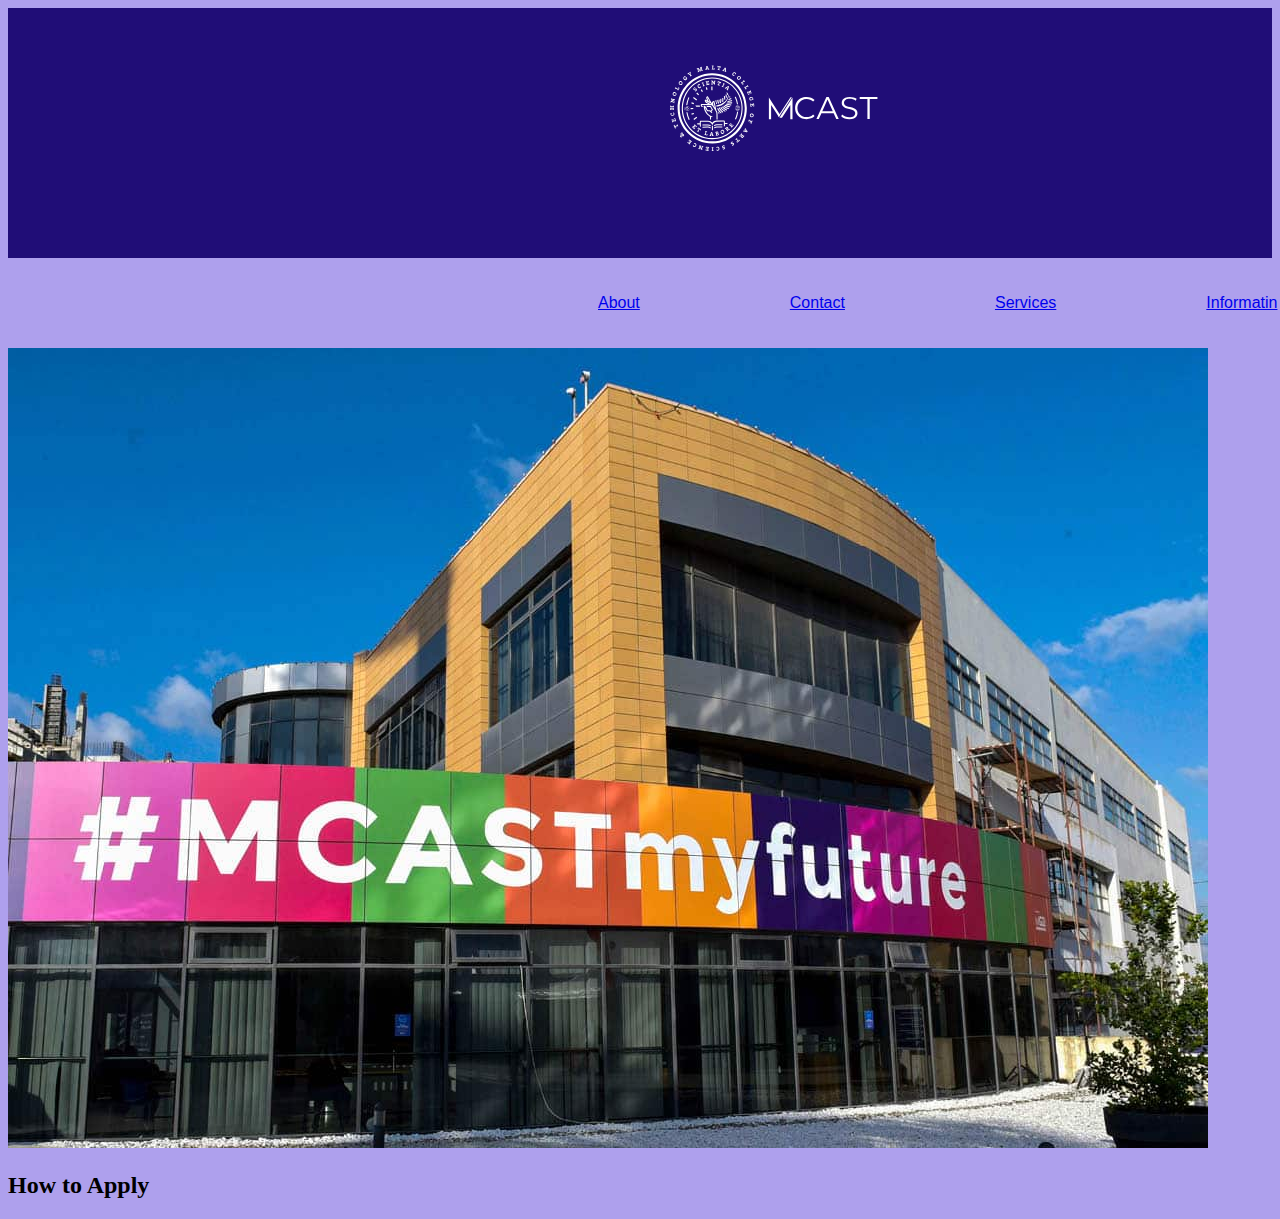
<file: index.html>
<!DOCTYPE html>
<html lang="en">
<head>
    <meta charset="UTF-8">
    <meta name="viewport" content="width=device-width, initial-scale=1.0">
    <title>Index</title>
    <link href="css/style.css" rel="stylesheet">
</head>
<body>
    <header>
        <img src="images/Primary-White.svg" alt="">
    </header>

    <nav class="taskbar">
  <ul class="taskbar-list">
    <li><a href="#">About</a></li>
    <li><a href="#">Contact</a></li>
    <li><a href="#">Services</a></li>
    <li><a href="#">Informatin</a></li>
  </ul>
</nav>

<img src="images/MCAST-entrance.jpg" alt="">

<h2>How to Apply</h2>
 

</body>
</html>
</file>
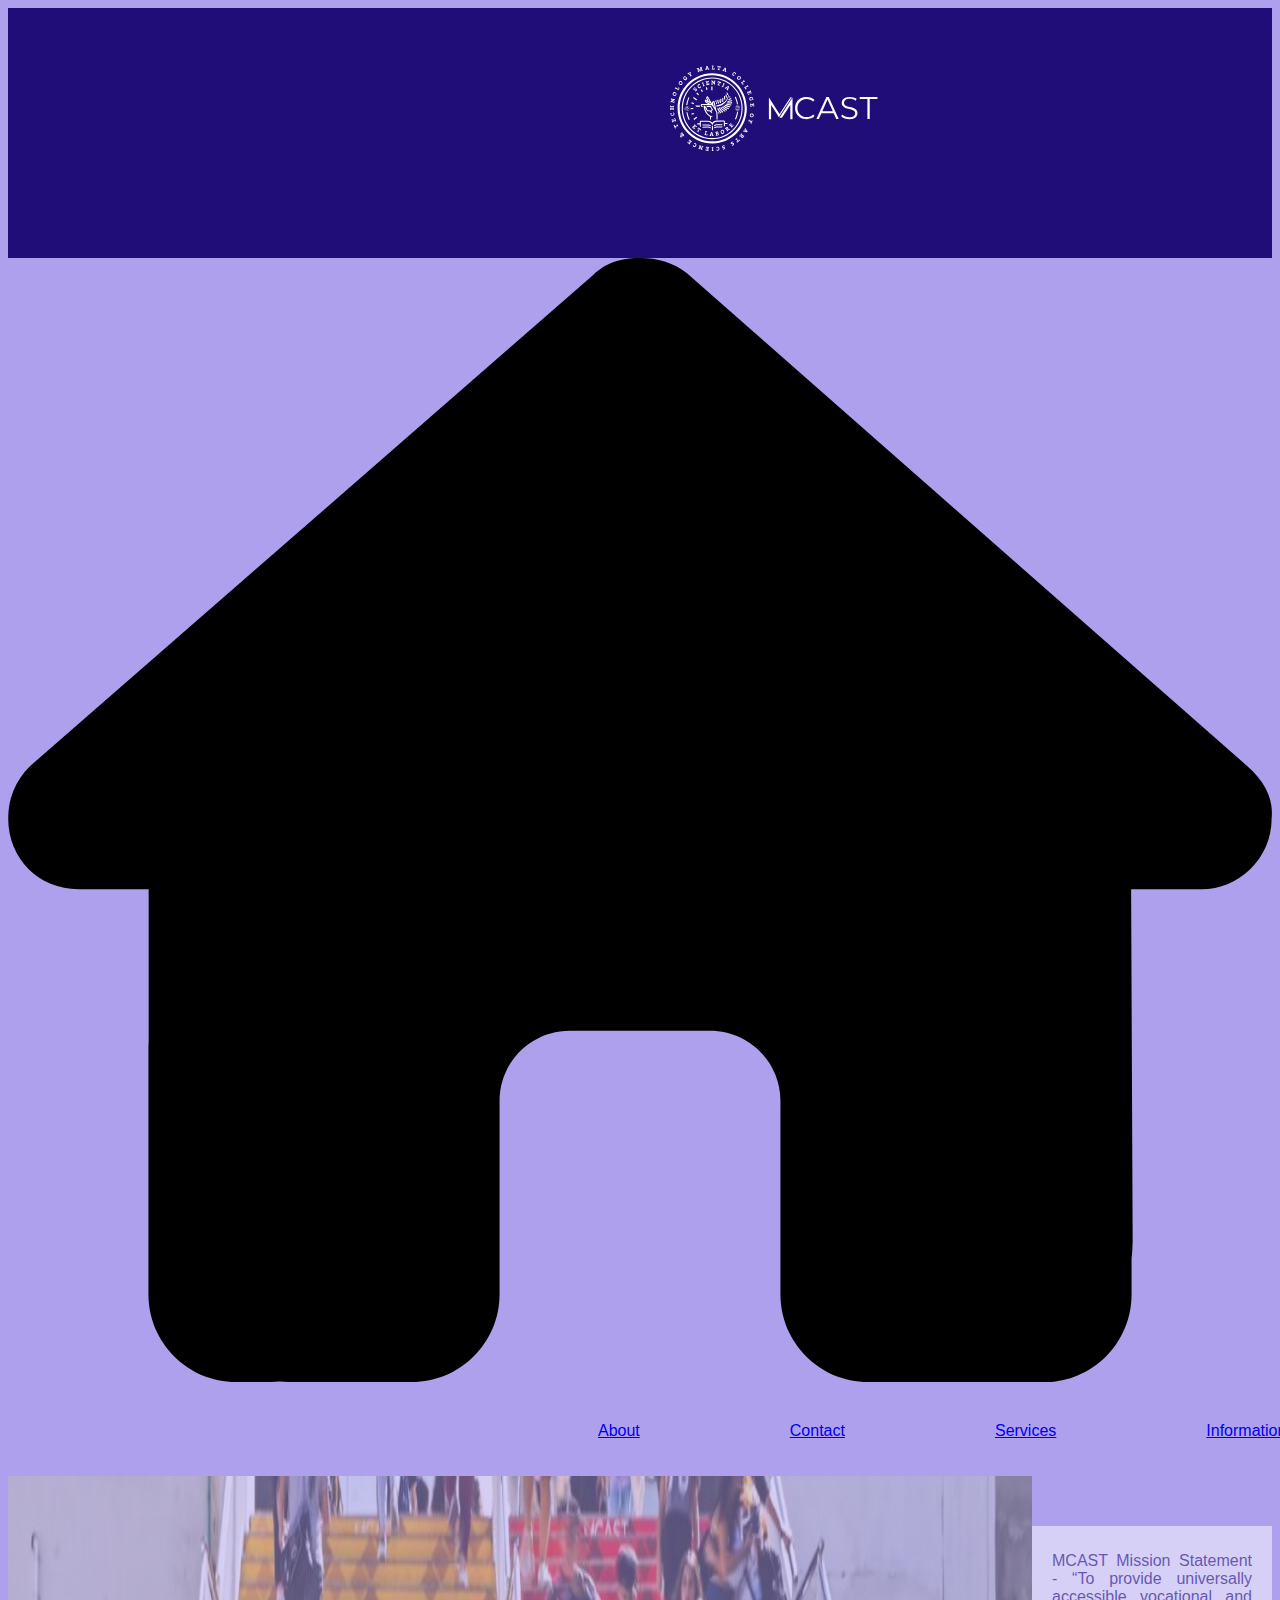
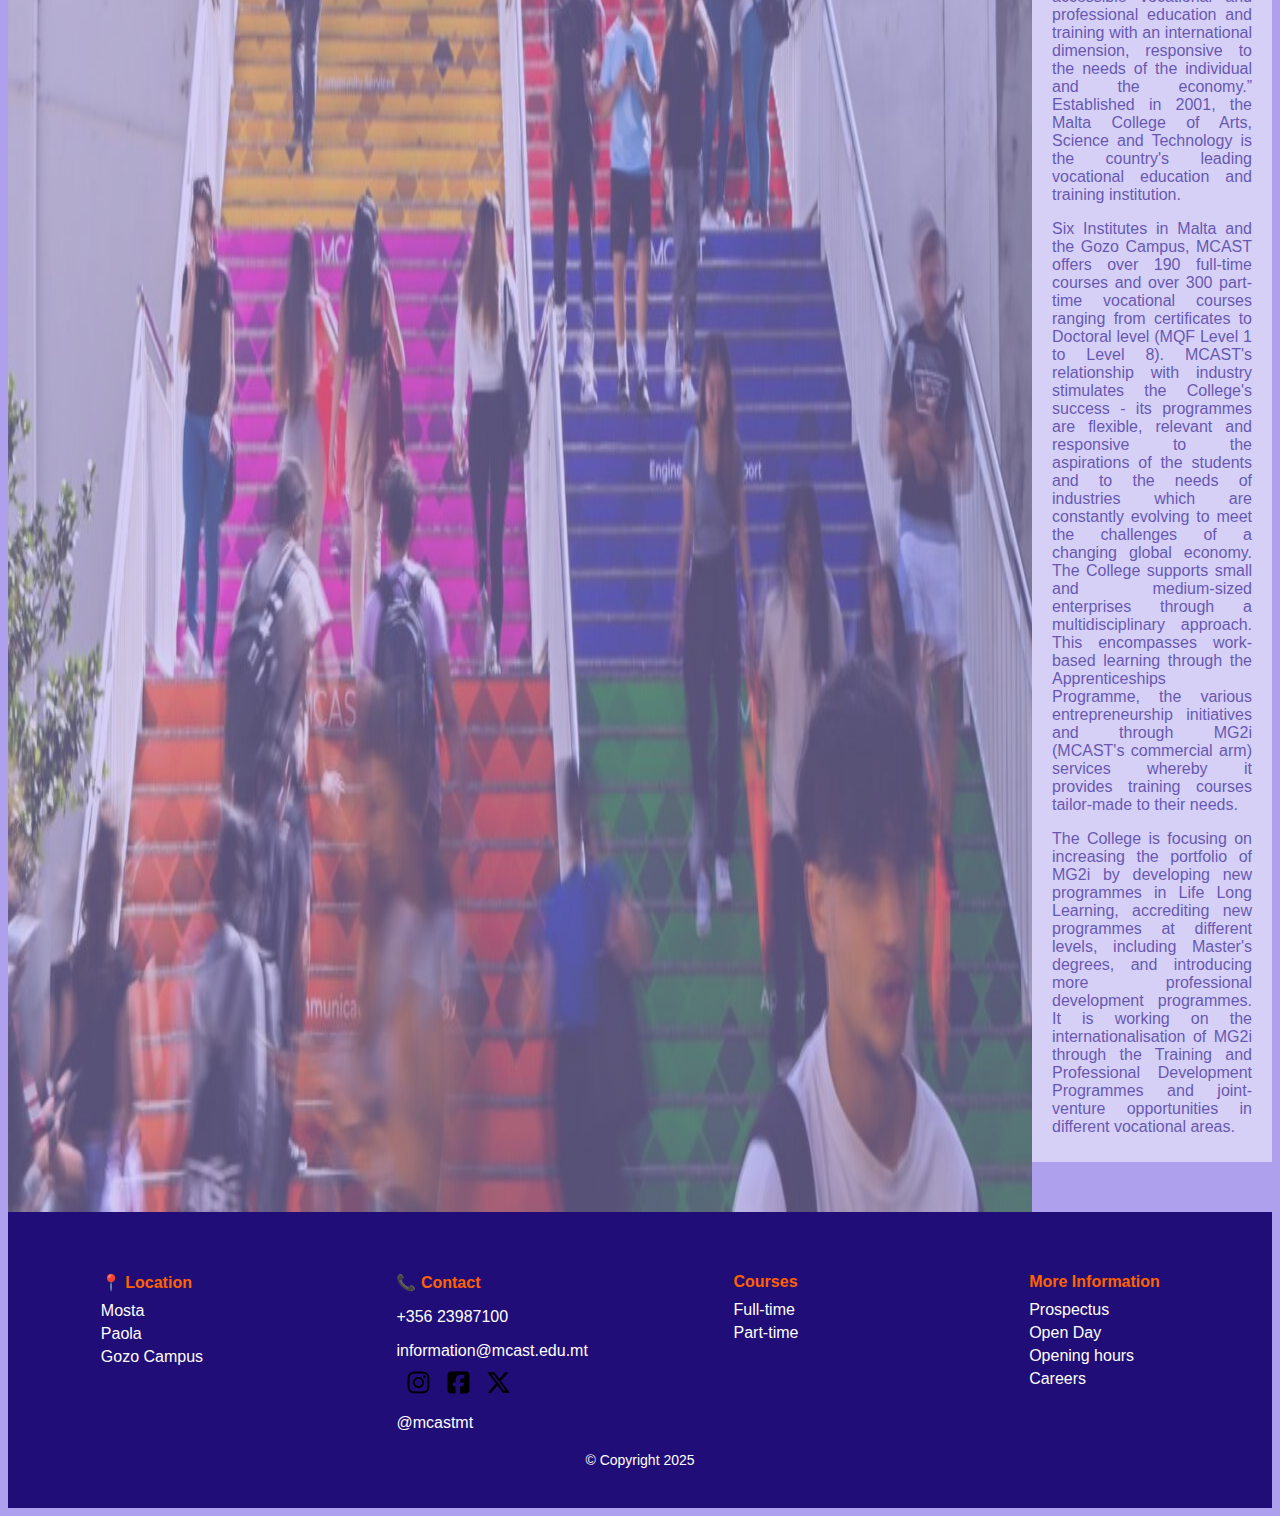
<file: about.html>
<!DOCTYPE html>
<html lang="en">
<!DOCTYPE html>
<html lang="en">
<head>
    <meta charset="UTF-8">
    <meta name="viewport" content="width=device-width, initial-scale=1.0">
    <title>About</title>
    <link href="css/style.css" rel="stylesheet">
</head>
<body>
 <header>
        <img src="images/Primary-White.svg" alt="">
    </header>

      <div class="home-button">
  <a href="index.html" target="">
  <img src="images/house-solid.svg" alt="" >
  </a>
  </div>

    <nav class="taskbar">
  <ul class="taskbar-list">
    <li><a href="#">About</a></li>
    <li><a href="contact.html">Contact</a></li>
    <li><a href="services.html">Services</a></li>
    <li><a href="information.html">Information</a></li>
  </ul>
</nav>



<div class="back-image">
  <img src="images/students.jpg" alt="" class="wide-image">
  <div class="textbox">
   <p> MCAST Mission Statement -
     “To provide universally accessible vocational and professional education and training with an international dimension, responsive to the needs of the individual and the economy.”

     Established in 2001, the Malta College of Arts, Science and Technology is the country's leading vocational education and training institution. </p>


   <p>Six Institutes in Malta and the Gozo Campus, MCAST offers over 190 full-time courses and over 300 part-time vocational courses ranging from certificates to Doctoral level (MQF Level 1 to Level 8).

    MCAST's relationship with industry stimulates the College's success -  its programmes are flexible, relevant and responsive to the aspirations of the students and to the needs of industries which are constantly evolving to meet the challenges of a changing global economy. The College supports small and medium-sized enterprises through a multidisciplinary approach. This encompasses work-based learning through the Apprenticeships Programme, the various entrepreneurship initiatives and through MG2i (MCAST's commercial arm) services whereby it provides training courses tailor-made to their needs.</p> 

    <p>The College is focusing on increasing the portfolio of MG2i by developing new programmes in Life Long Learning, accrediting new programmes at different levels, including Master's degrees, and introducing more professional development programmes. It is working on the internationalisation of MG2i through the Training and Professional Development Programmes and joint-venture opportunities in different vocational areas.</p>
    </div>
 </div>









<footer class="footer">
    <div>
      <h4>📍 Location</h4>
      <a href="#">Mosta</a>
      <a href="#">Paola</a>
      <a href="#">Gozo Campus</a>
    </div>

    <div>
      <h4>📞 Contact</h4>
      <p>+356 23987100</p>
      <a href="mailto:information@mcast.edu.mt">information@mcast.edu.mt</a>
      <div class="social-icons">

        <a href="https://www.instagram.com/mcastmt/" target="">
  <img src="images/instagram-brands (3).svg" alt="Instagram" >
</a>
        
        <a href="https://www.facebook.com/MCASTmt" target="">
  <img src="images/square-facebook-brands.svg" alt="Facebook" >
</a>

        <a href="https://x.com/MCASTmt" target="">
  <img src="images/x-twitter-brands.svg" alt="Instagram" >
</a>
  </div>
      <span>@mcastmt</span>
  </div>

    <div>
      <h4>Courses</h4>
      <a href="services.html">Full-time</a>
      <a href="services.html">Part-time</a>
    </div>

    <div>
      <h4>More Information</h4>
      <a href="https://mcast.edu.mt/wp-content/uploads/2201_MCAST-Prospectus_170x240mm_Web-file.pdf">Prospectus</a>
      <a href="#">Open Day</a>
      <a href="#">Opening hours</a>
      <a href="#">Careers</a>
    </div>

    <div class="footer-bottom">
      © Copyright 2025
    </div>
  </footer>




</body>
</html>
</file>
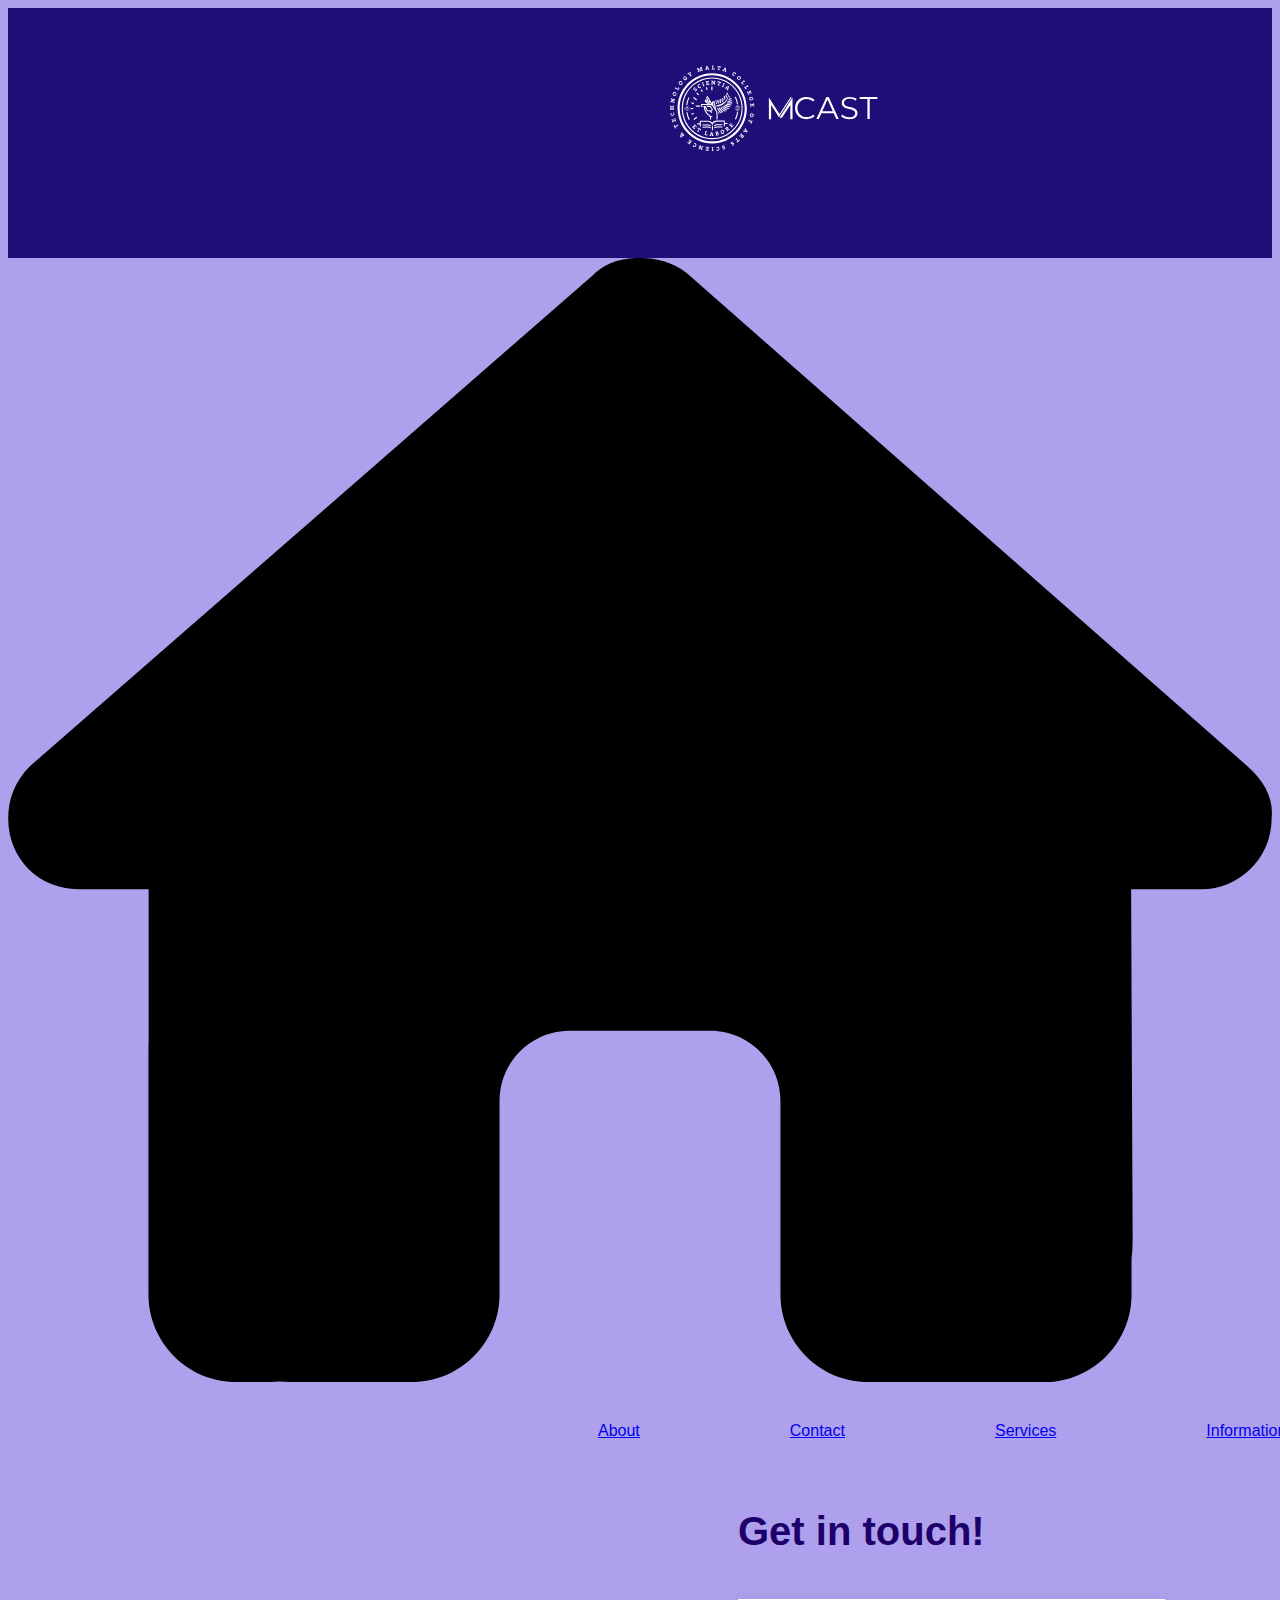
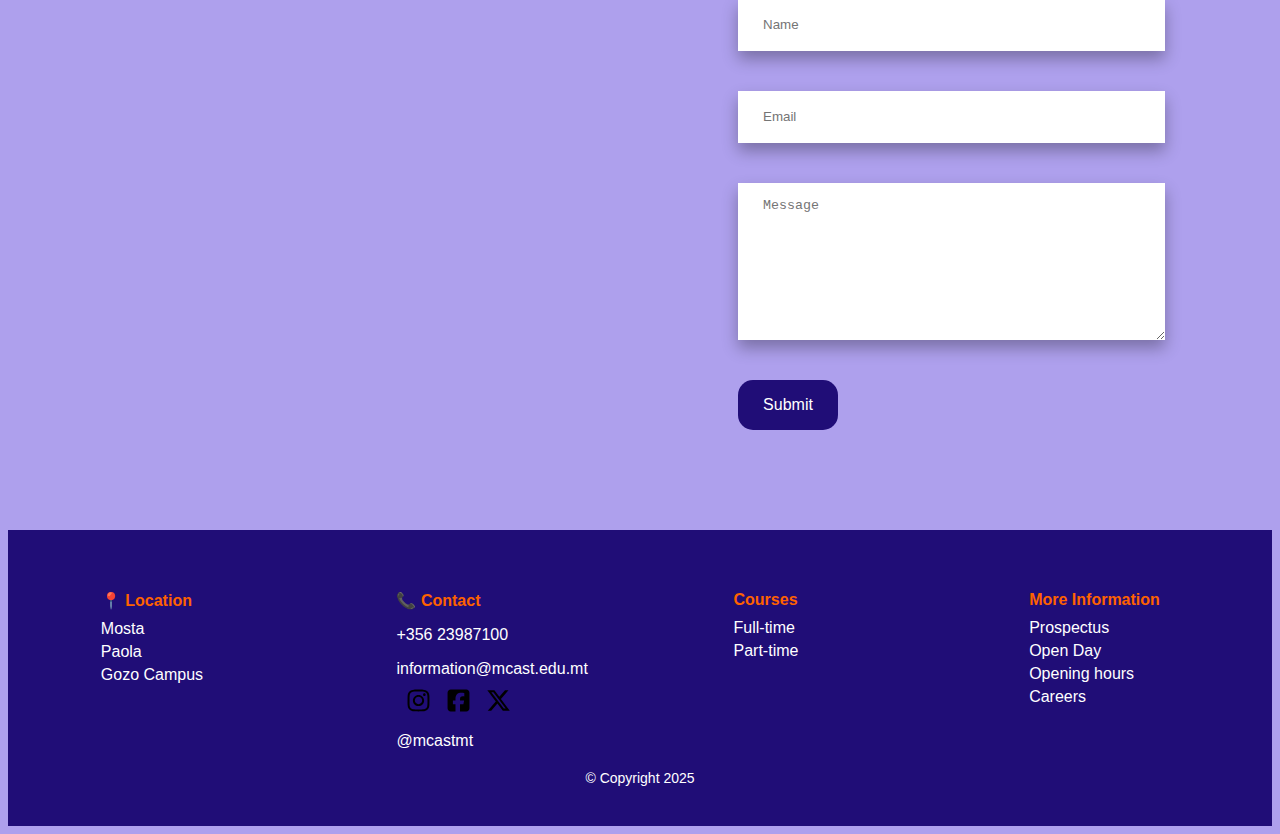
<file: contact.html>
<!DOCTYPE html>
<html lang="en">
<head>
    <meta charset="UTF-8">
    <meta name="viewport" content="width=device-width, initial-scale=1.0">
    <title>Contact</title>
    <link href="css/style.css" rel="stylesheet">
</head>
<body>
     <header>
        <img src="images/Primary-White.svg" alt="">
    </header>


  <div class="home-button">
  <a href="index.html" target="">
  <img src="images/house-solid.svg" alt="" >
  </a>
  </div>
            

    <nav class="taskbar">
  <ul class="taskbar-list">
    <li><a href="about.html">About</a></li>
    <li><a href="#">Contact</a></li>
    <li><a href="services.html">Services</a></li>
    <li><a href="information.html">Information</a></li>
  </ul>
</nav>

<div class="contact-form">
  <form action="https://api.web3forms.com/submit" method="POST" class="contact-left" onsubmit="addUUID">
    
    <div class="contact-left-title">
      <h2>Get in touch!</h2>
    </div>
    <input type="hidden" name="access_key" value="feb74575-1ed5-439b-a114-14b1afb7f137">
    <input type="hidden" name="submission_id" id="uuid-field">
    <input type="text" name="name" placeholder="Name" class="contact-input" required>
    <input type="email" name="email" placeholder="Email" class="contact-input" required>
    <textarea name="message" placeholder="Message" class="contact-input" required></textarea>
    
    <button type="submit">Submit</button>
  </form>

  <div class="contact-right"></div>
</div>

<footer class="footer">
    <div>
      <h4>📍 Location</h4>
      <a href="#">Mosta</a>
      <a href="#">Paola</a>
      <a href="#">Gozo Campus</a>
    </div>

    <div>
      <h4>📞 Contact</h4>
      <p>+356 23987100</p>
      <a href="mailto:information@mcast.edu.mt">information@mcast.edu.mt</a>
       <div class="social-icons">

        <a href="https://www.instagram.com/mcastmt/" target="">
  <img src="images/instagram-brands (3).svg" alt="Instagram" >
</a>
        
        <a href="https://www.facebook.com/MCASTmt" target="">
  <img src="images/square-facebook-brands.svg" alt="Facebook" >
</a>

        <a href="https://x.com/MCASTmt" target="">
  <img src="images/x-twitter-brands.svg" alt="Instagram" >
</a>
  </div>
      <span>@mcastmt</span>
    </div>

    <div>
      <h4>Courses</h4>
      <a href="services.html">Full-time</a>
      <a href="services.html">Part-time</a>
    </div>

    <div>
      <h4>More Information</h4>
      <a href="https://mcast.edu.mt/wp-content/uploads/2201_MCAST-Prospectus_170x240mm_Web-file.pdf">Prospectus</a>
      <a href="#">Open Day</a>
      <a href="#">Opening hours</a>
      <a href="#">Careers</a>
    </div>

    <div class="footer-bottom">
      © Copyright 2025
    </div>
  </footer>


</body>
</html>
</file>
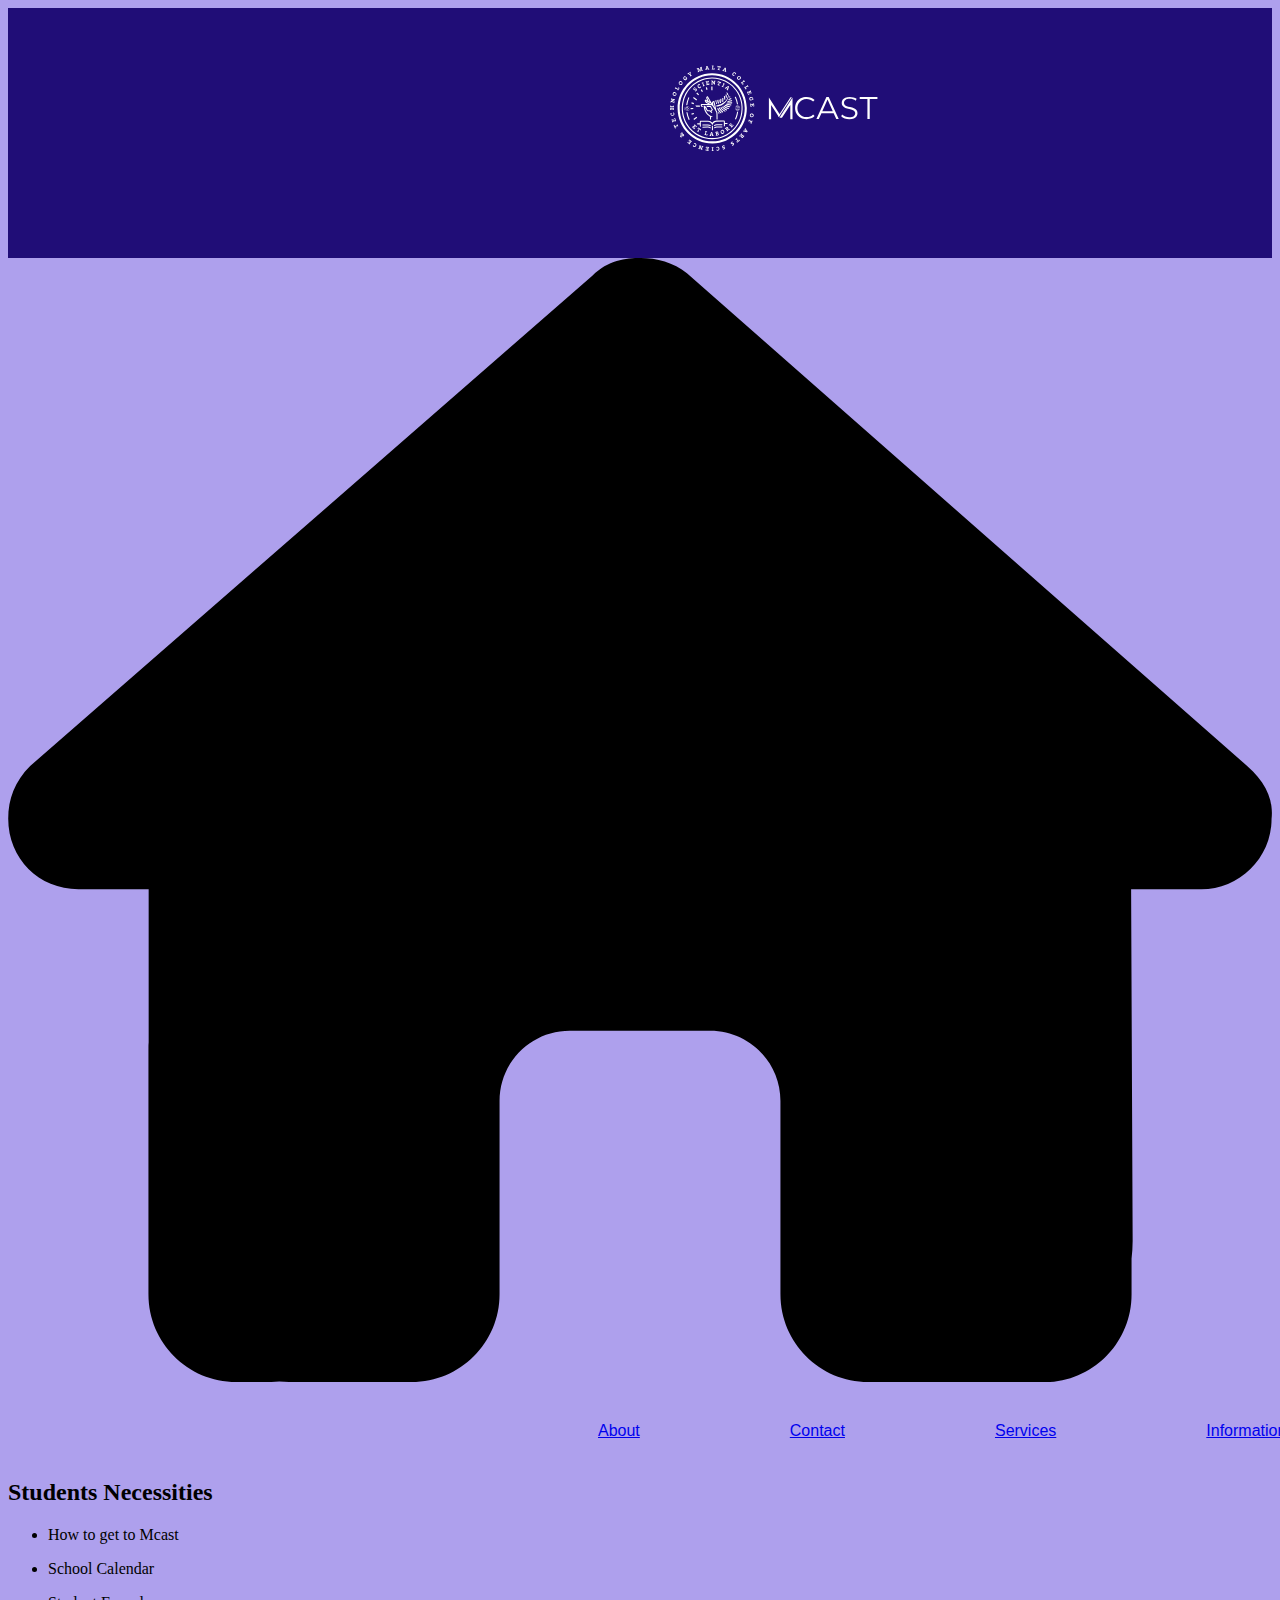
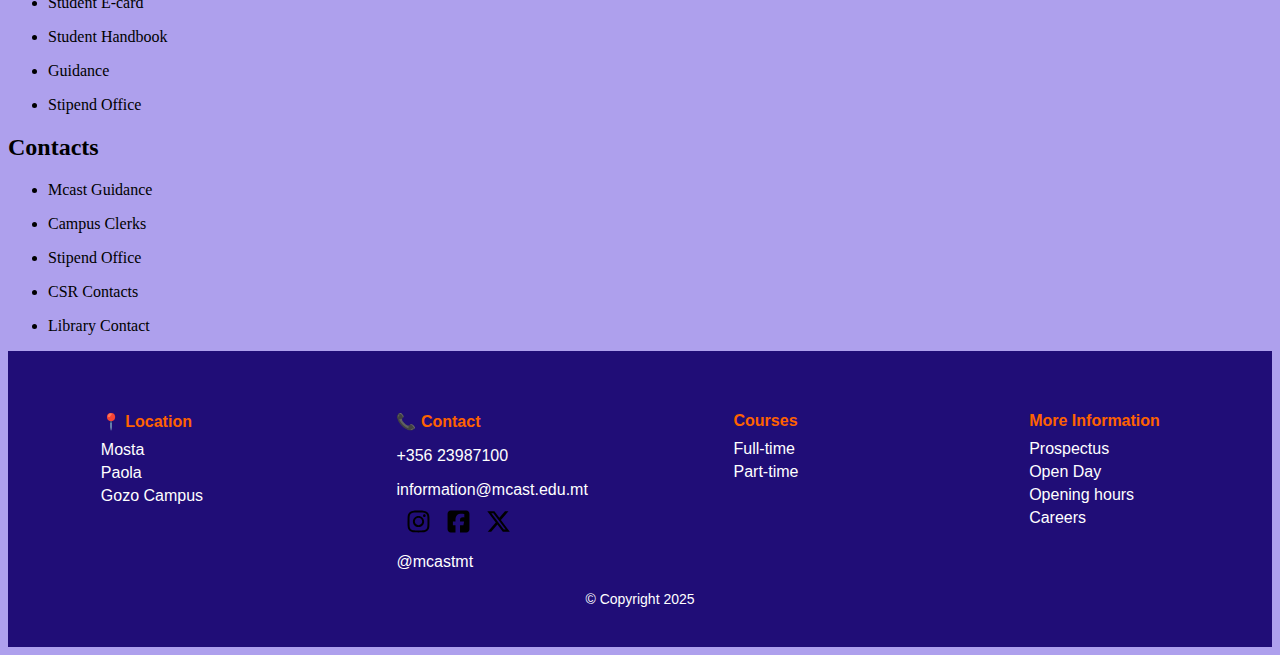
<file: information.html>
<!DOCTYPE html>
<html lang="en">
<head>
    <meta charset="UTF-8">
    <meta name="viewport" content="width=device-width, initial-scale=1.0">
    <title>Homepage</title>
    <link href="css/style.css" rel="stylesheet">
</head>
<body>
    <header>
        <img src="images/Primary-White.svg" alt="">
    </header>

    <div class="home-button">
  <a href="index.html" target="Home">
  <img src="images/house-solid.svg" alt="" >
  </a>
  </div>

    <nav class="taskbar">
  <ul class="taskbar-list">
    <li><a href="about.html">About</a></li>
    <li><a href="contact.html">Contact</a></li>
    <li><a href="services.html">Services</a></li>
    <li><a href="information.html">Information</a></li>
  </ul>
</nav>

 <h2>Students Necessities </h2> 
 
 <div class="Necessities">
  
    <ul><li>How to get to Mcast</li></ul>
    <ul><li>School Calendar</li></ul>
    <ul><li>Student E-card</li></ul>
    <ul><li> Student Handbook</li></ul>
    <ul><li>Guidance</li></ul>
    <ul><li>Stipend Office</li></ul>
  
</div>

<h2> Contacts</h2>

<div class="contacts">
    <ul><li>Mcast Guidance</li></ul>
    <ul><li>Campus Clerks</li></ul>
    <ul><li>Stipend Office</li></ul>
    <ul><li> CSR Contacts</li></ul>
    <ul><li>Library Contact</li></ul>
   </div>
 

<footer class="footer">
    <div>
      <h4>📍 Location</h4>
      <a href="#">Mosta</a>
      <a href="#">Paola</a>
      <a href="#">Gozo Campus</a>
    </div>

    <div>
      <h4>📞 Contact</h4>
      <p>+356 23987100</p>
      <a href="mailto:information@mcast.edu.mt">information@mcast.edu.mt</a>
      <div class="social-icons">

        <a href="https://www.instagram.com/mcastmt/" target="Instagram">
<img src="images/instagram-brands (3).svg" alt="Instagram">
</a>
        
        <a href="https://www.facebook.com/MCASTmt" target="Facebook">
  <img src="images/square-facebook-brands.svg" alt="Facebook" >
</a>

        <a href="https://x.com/MCASTmt" target="X">
  <img src="images/x-twitter-brands.svg" alt="X" >
</a>
  </div>
      <span>@mcastmt</span>
  </div>

    <div>
      <h4>Courses</h4>
      <a href="services.html">Full-time</a>
      <a href="services.html">Part-time</a>
    </div>

    <div>
      <h4>More Information</h4>
      <a href="https://mcast.edu.mt/wp-content/uploads/2201_MCAST-Prospectus_170x240mm_Web-file.pdf">Prospectus</a>
      <a href="#">Open Day</a>
      <a href="#">Opening hours</a>
      <a href="#">Careers</a>
    </div>

    <div class="footer-bottom">
      © Copyright 2025
    </div>
  </footer>

</body>
</html>
</file>
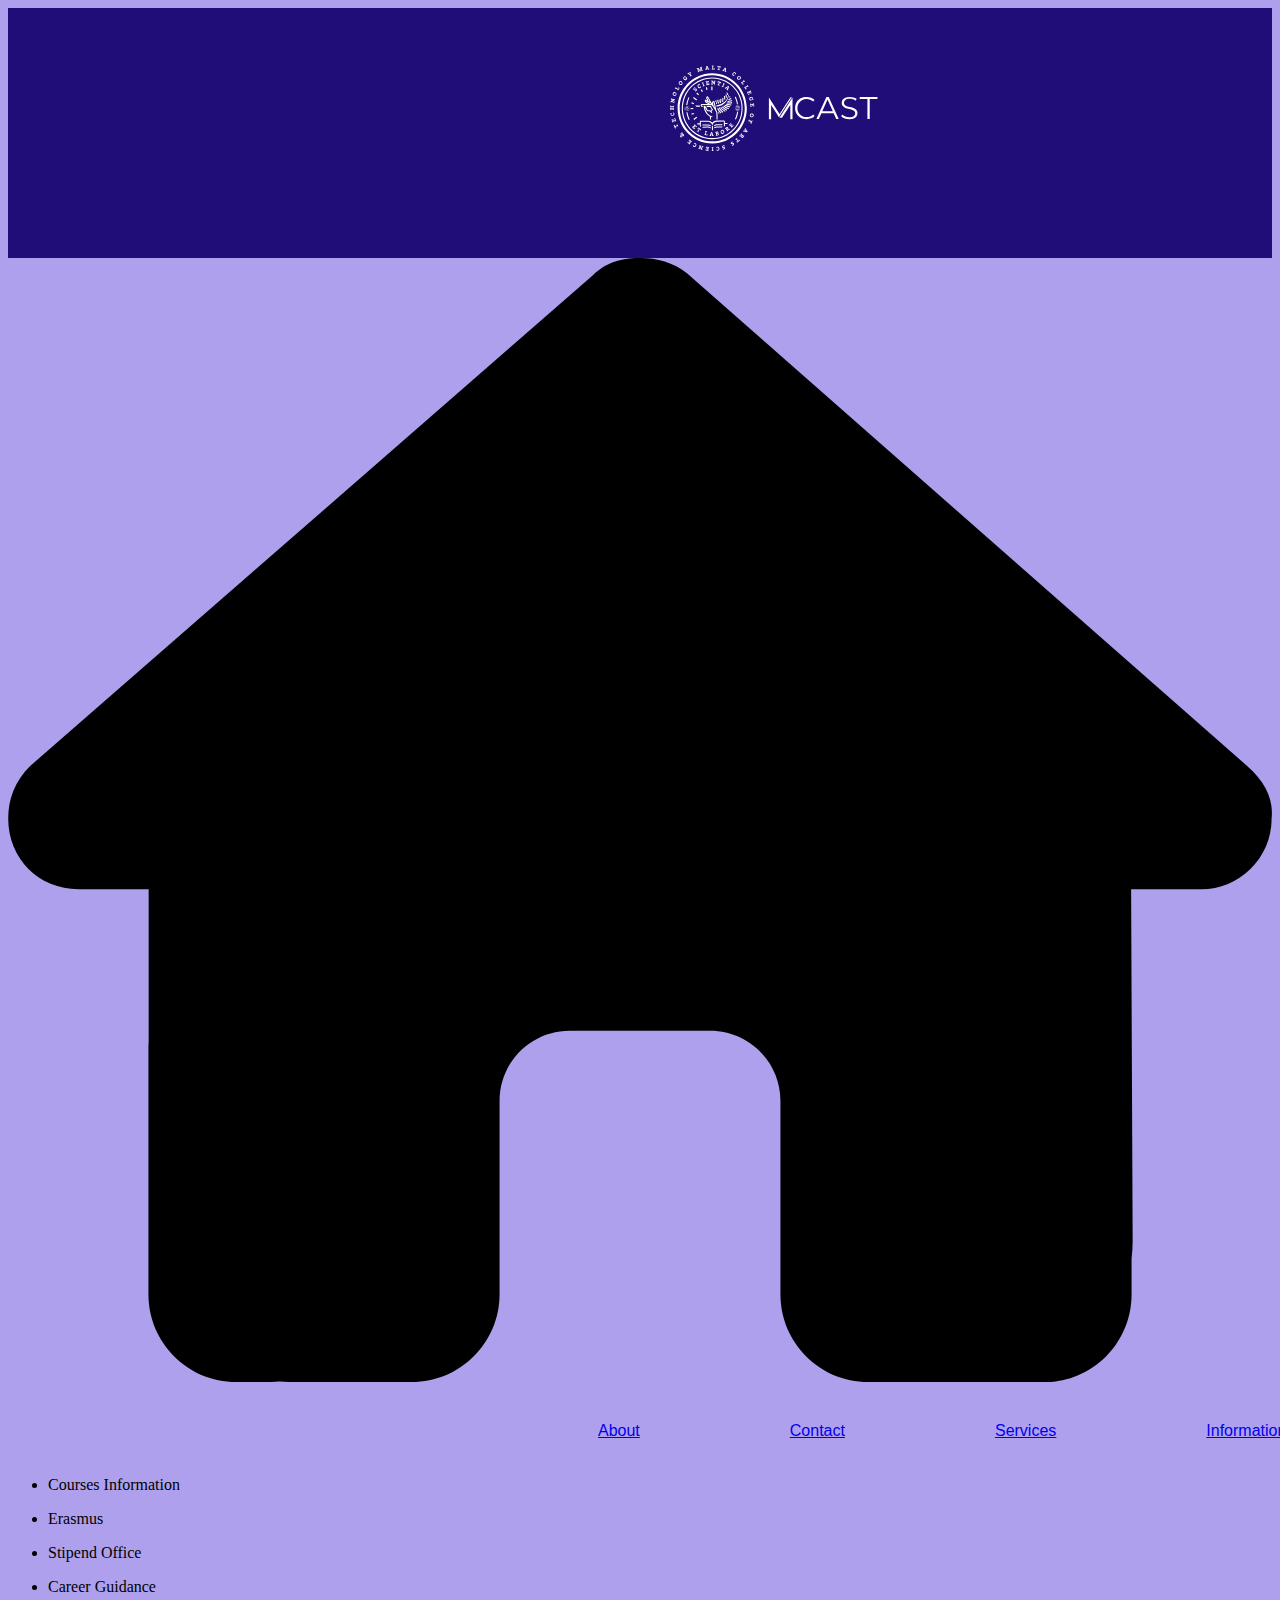
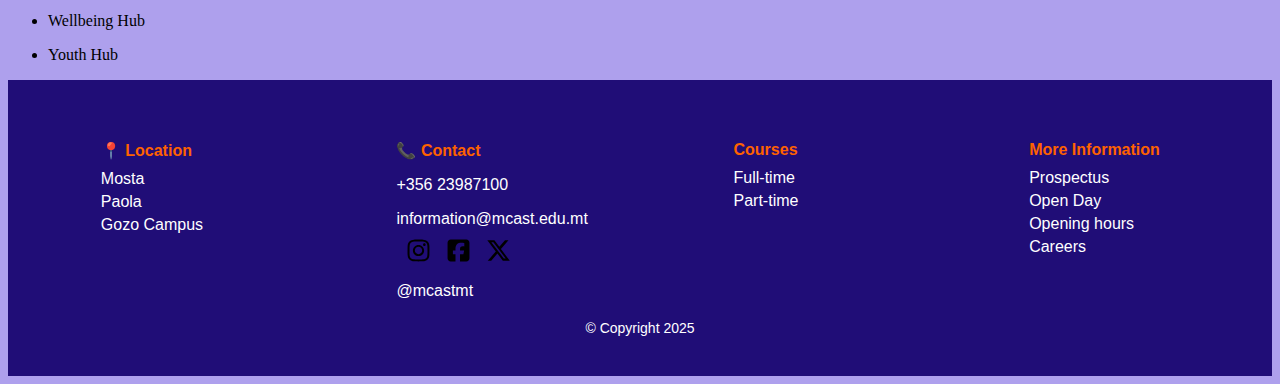
<file: services.html>
<!DOCTYPE html>
<html lang="en">
<head>
    <meta charset="UTF-8">
    <meta name="viewport" content="width=device-width, initial-scale=1.0">
    <title>Homepage</title>
    <link href="css/style.css" rel="stylesheet">
</head>
<body>
    <header>
        <img src="images/Primary-White.svg" alt="">
    </header>

    <div class="home-button">
  <a href="index.html" target="Home">
  <img src="images/house-solid.svg" alt="" >
  </a>
  </div>

    <nav class="taskbar">
  <ul class="taskbar-list">
    <li><a href="about.html">About</a></li>
    <li><a href="contact.html">Contact</a></li>
    <li><a href="services.html">Services</a></li>
    <li><a href="information.html">Information</a></li>
  </ul>
</nav>

<div class="services-list">
  
    <ul><li>Courses Information</li></ul>
    <ul><li>Erasmus</li></ul>
    <ul><li>Stipend Office</li></ul>
    <ul><li> Career Guidance</li></ul>
    <ul><li>Wellbeing Hub</li></ul>
    <ul><li>Youth Hub</li></ul>
  
</div>
  


<footer class="footer">
    <div>
      <h4>📍 Location</h4>
      <a href="#">Mosta</a>
      <a href="#">Paola</a>
      <a href="#">Gozo Campus</a>
    </div>

    <div>
      <h4>📞 Contact</h4>
      <p>+356 23987100</p>
      <a href="mailto:information@mcast.edu.mt">information@mcast.edu.mt</a>
      <div class="social-icons">

        <a href="https://www.instagram.com/mcastmt/" target="Instagram">
  <img src="images/instagram-brands (3).svg" alt="Instagram" >
</a>
        
        <a href="https://www.facebook.com/MCASTmt" target="Facebook">
  <img src="images/square-facebook-brands.svg" alt="Facebook">
</a>

        <a href="https://x.com/MCASTmt" target="X">
  <img src="images/x-twitter-brands.svg" alt="X" >
</a>
  </div>
      <span>@mcastmt</span>
  </div>

    <div>
      <h4>Courses</h4>
      <a href="services.html">Full-time</a>
      <a href="services.html">Part-time</a>
    </div>

    <div>
      <h4>More Information</h4>
      <a href="https://mcast.edu.mt/wp-content/uploads/2201_MCAST-Prospectus_170x240mm_Web-file.pdf">Prospectus</a>
      <a href="#">Open Day</a>
      <a href="#">Opening hours</a>
      <a href="#">Careers</a>
    </div>

    <div class="footer-bottom">
      © Copyright 2025
    </div>
  </footer>

</body>
</html>
</file>
<file: css/style.css>
body{
    background-color: #AEA0ED;
}

header{
    background-color: #200D77;
    width: 100%;
    height: 250px;
}

header img{
    width: 50%;
    height: auto;
    padding-left: 450px;
}

.taskbar-list{
    display: flex;
    list-style: none;
    gap: 150px;
    margin-left: 570px;
    padding: 20px;
    font-family: Arial, Helvetica, sans-serif;
}

.mcastImg img{
    width: 100%;
    height: auto;
    box-shadow: 10px 10px 15px rgba(0, 0, 0, 0.3);

}

 .footer {
      background-color: #200D77;
      color: white;
      padding: 30px 20px;
      display: flex;
      flex-wrap: wrap;
      justify-content: space-around;
      align-items: flex-start;
      font-family: Arial, Helvetica, sans-serif;
      
    }

    .footer div {
      margin: 10px;
      min-width: 150px;
    }

    .footer h4 {
      color: #FF6200;
      margin-bottom: 10px;
      font-family: Arial, Helvetica, sans-serif;
    }

    .footer a {
      display: block;
      color: white;
      text-decoration: none;
      margin-bottom: 5px;
    }

    .footer a:hover {
      text-decoration: underline;
    }

    .social-icons {
      margin-top: 10px;
      display: flex;
      gap: 15px;
      align-items: center;
    }

    .social-icons img {
      width: 25px;
      height: 25px;
      
    }

    .social-icons span {
      display: inline-block;
      margin-top: 5px;
      
    }

    .footer-bottom {
      width: 100%;
      text-align: center;
      margin-top: 20px;
      font-size: 14px;
    }



/*homepage page css below*/

.apply h2{
    background-color: #8AE53E;
    color: #200D77;
    width: fit-content;
    margin: 50px auto;
    padding: 10px 20px;
    border-radius: 20px;
    cursor: pointer;
    font-family: Arial, Helvetica, sans-serif;
}

.apply h2:hover{
  background-color: #200D77;
  color: #ffff;
  transform: scale(1.05);
  box-shadow: 0 8px 15px rgba(0, 0, 0, 0.3);
}

h1{
    text-align: center;
    color: #200D77;
    padding-top: 30px;
    font-size: 45px;
    font-family: Arial, Helvetica, sans-serif;
}

.container {
  display: flex;
  align-items: center;
  justify-content: space-between;
  width: 100%;
  max-width: 500px;
  padding-top: 40px;
  margin: 0 auto;
  padding-bottom: 60px;
}

.box {
  width: 180px;
  height: 180px;
  background-color: #200D77;
  color: #FF6200;
  display: flex;
  align-items: center;
  justify-content: center;
  font-weight: bold;
  font-family: Arial, Helvetica, sans-serif;
  margin-bottom: 40px;
}

.box:hover {
  background-color: #8AE53E;
  color: #200D77;
  transform: scale(1.05);
  box-shadow: 0 8px 15px rgba(0, 0, 0, 0.3);
  cursor: pointer}



/*contact page css below*/


    .contact-form{
      padding-bottom: 100px;
      padding-left: 730px;
      box-sizing: border-box;
      font-family: Arial, Helvetica, sans-serif;
    }

    .contact-container{
      height: 100vh;
      display: flex;
      align-items: center;
      justify-content: space-evenly;
    }

    .contact-left{
      display: flex;
      flex-direction: column;
      align-items: start;
      gap: 40px;
    }

    .contact-left-title h2{
      font-weight: 600;
      color: #1d0069;
      font-size: 40px;
      margin-bottom: 5px;
     
    }

    .contact-input{
      width: 400px;
      height:50px ;
      border: none;
      outline: none;
      padding-left: 25px;
      font-weight: 500;
      
      
    }

    .contact-left textarea{
      height: 140px;
      padding-top: 15px;
    }

    .contact-input{
      box-shadow: 0 8px 15px rgba(0, 0, 0, 0.3);
    }

    .contact-left button{
      outline: none;
      border: none;
      width: 100px;
      height: 50px;
      border-radius: 15px;
      font-size: 16px;
      color: #ffff;
      background-color: #200D77;
    }


    /*about page css below*/ 

    .back-image{
      width: 100%;
      display: flex;
      justify-content: center;
      opacity: 50%;
    }

    .wide-image {
      width: 100%;   
      max-width: 100vw;  
      height: auto;     
      display: block;
    }

    .textbox{
    background-color: #ffffff;
    color: #200D77;
    width: 50%;
    margin: 50px auto;
    padding: 10px 20px;
    text-align: justify;
    font-family: Arial, Helvetica, sans-serif;

    }
</file>
